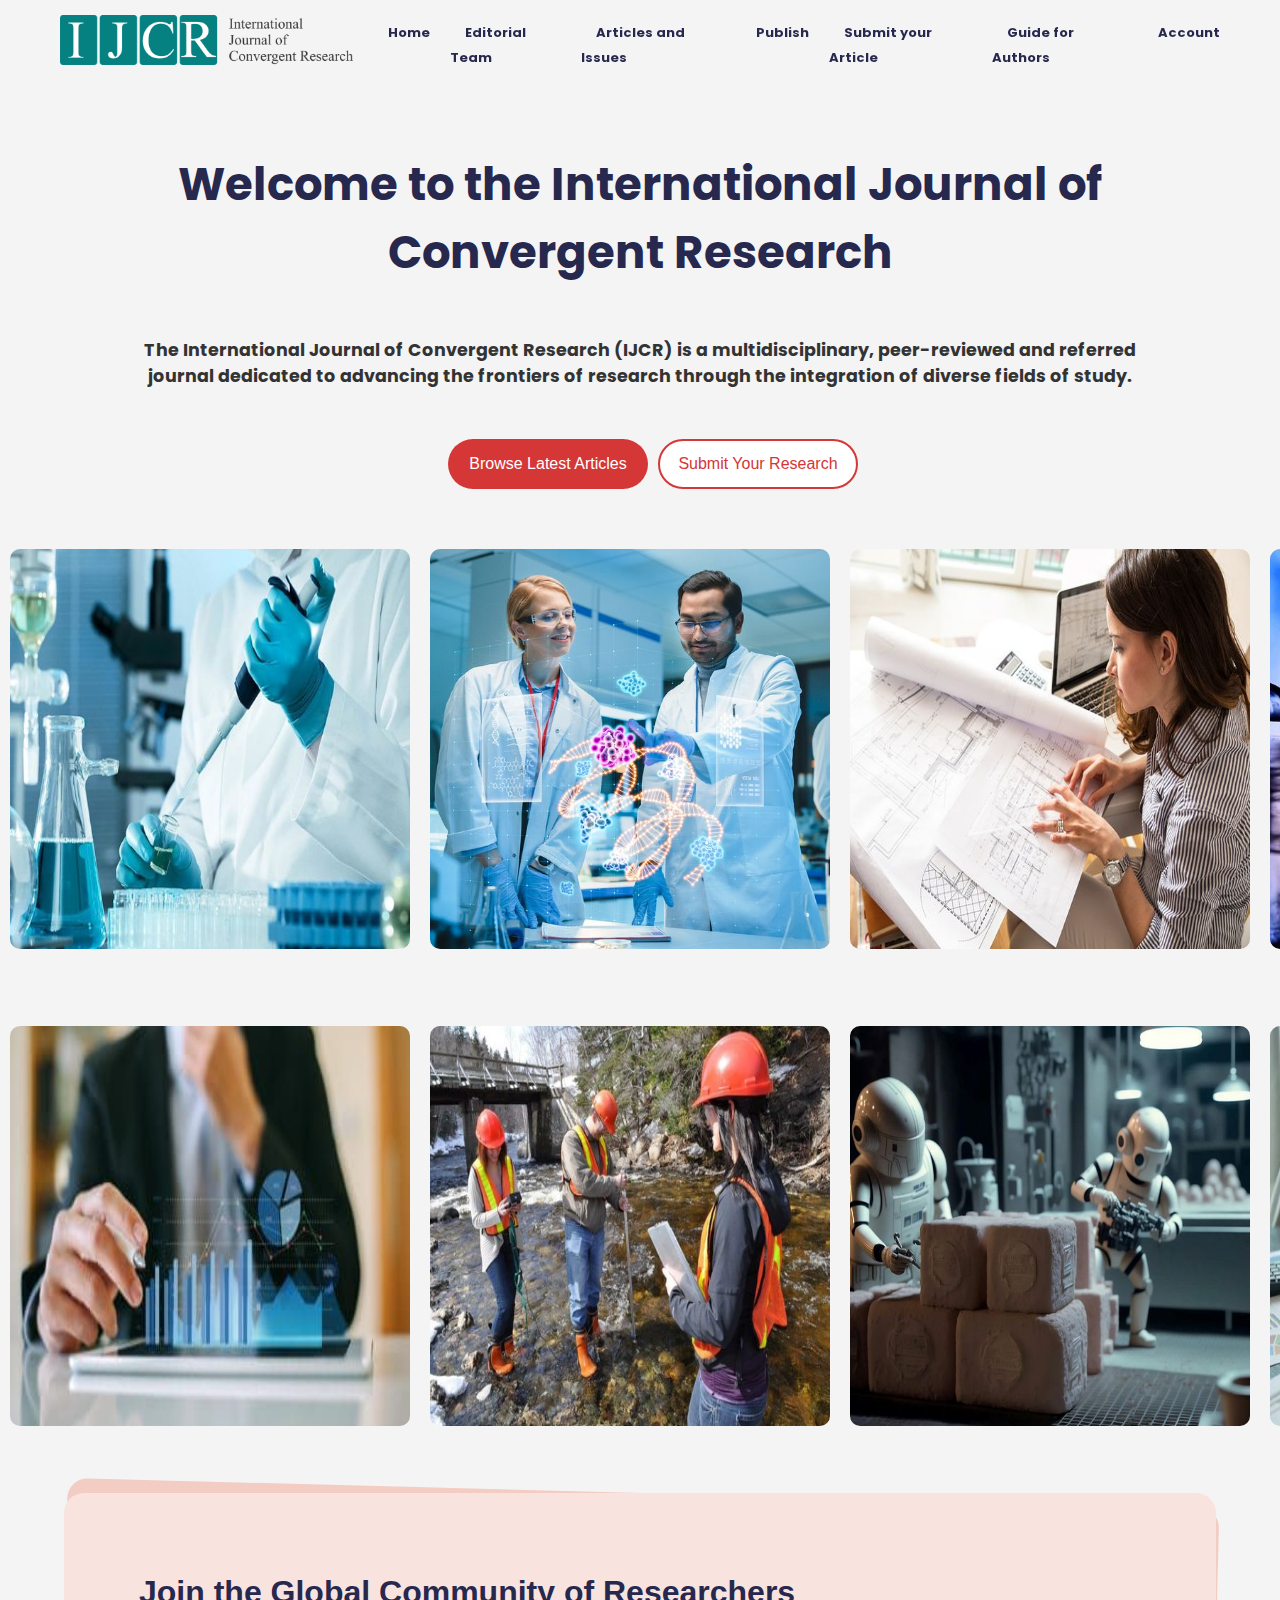
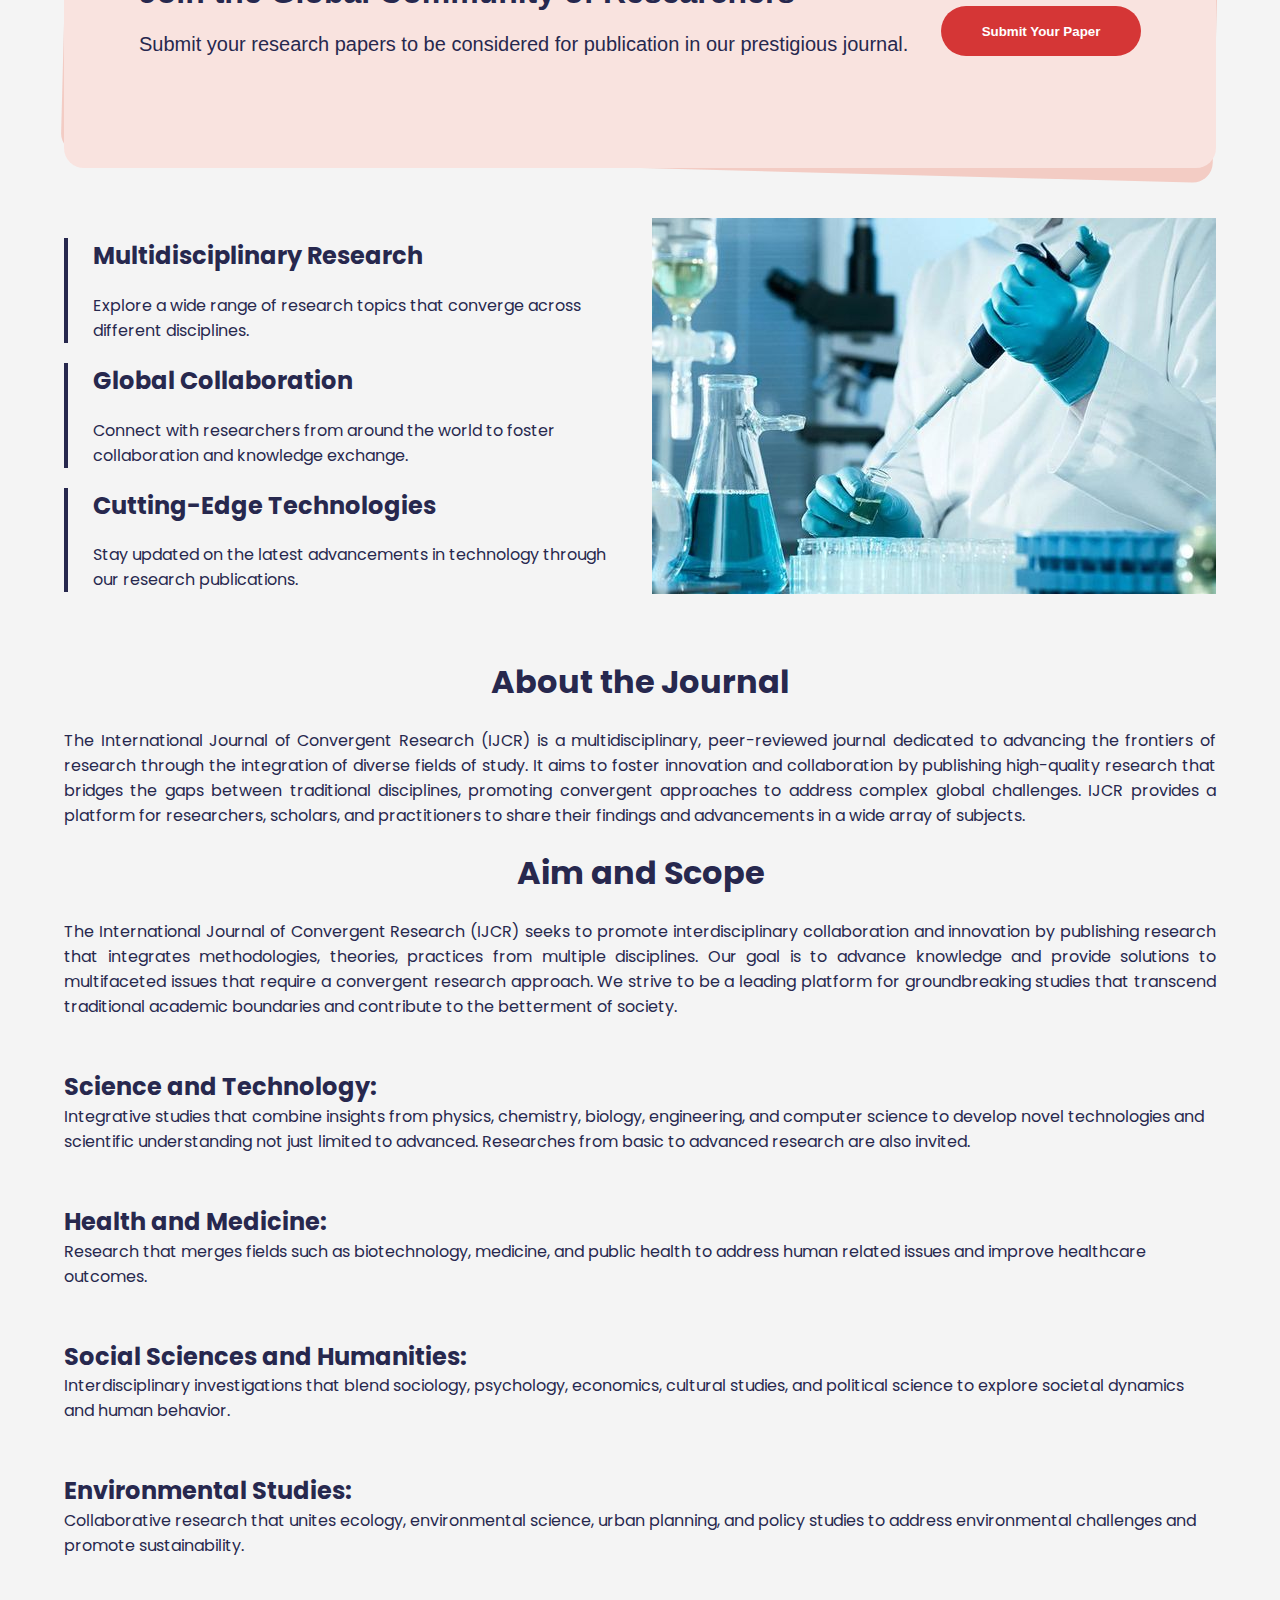
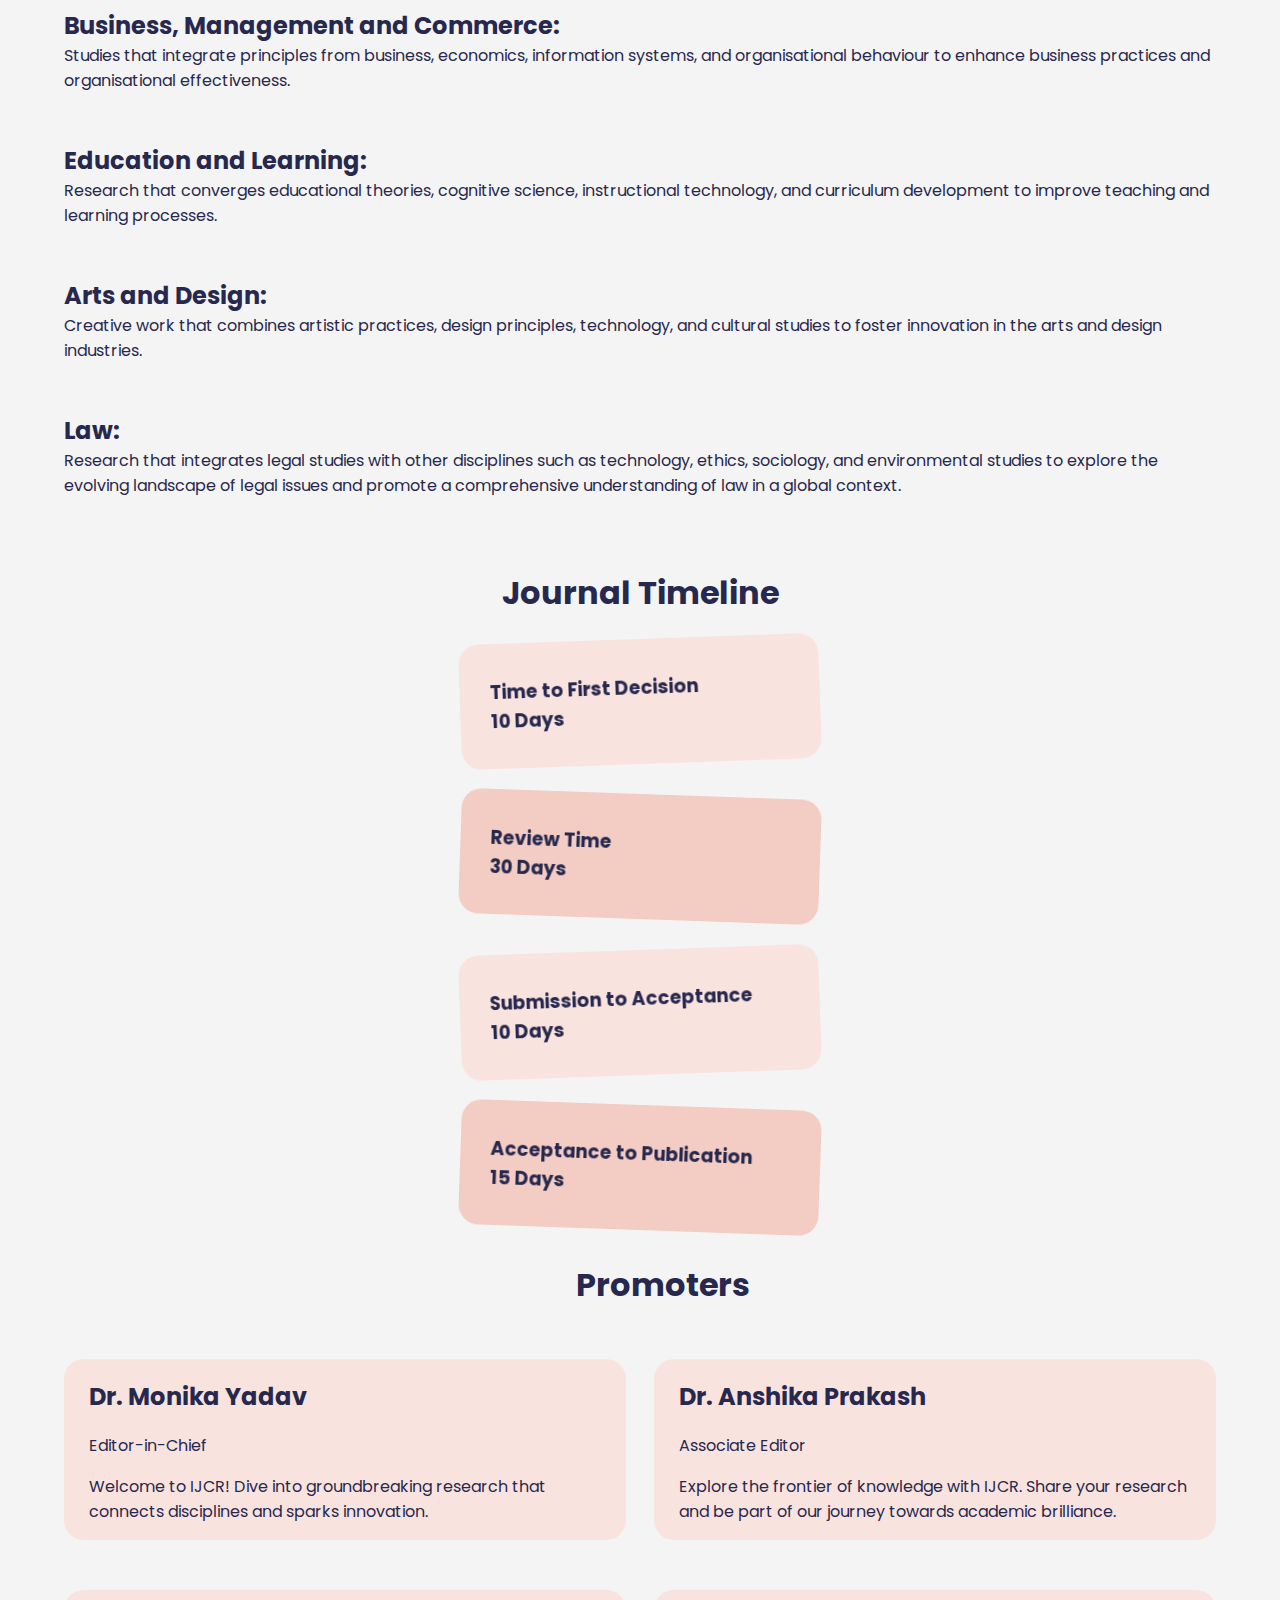
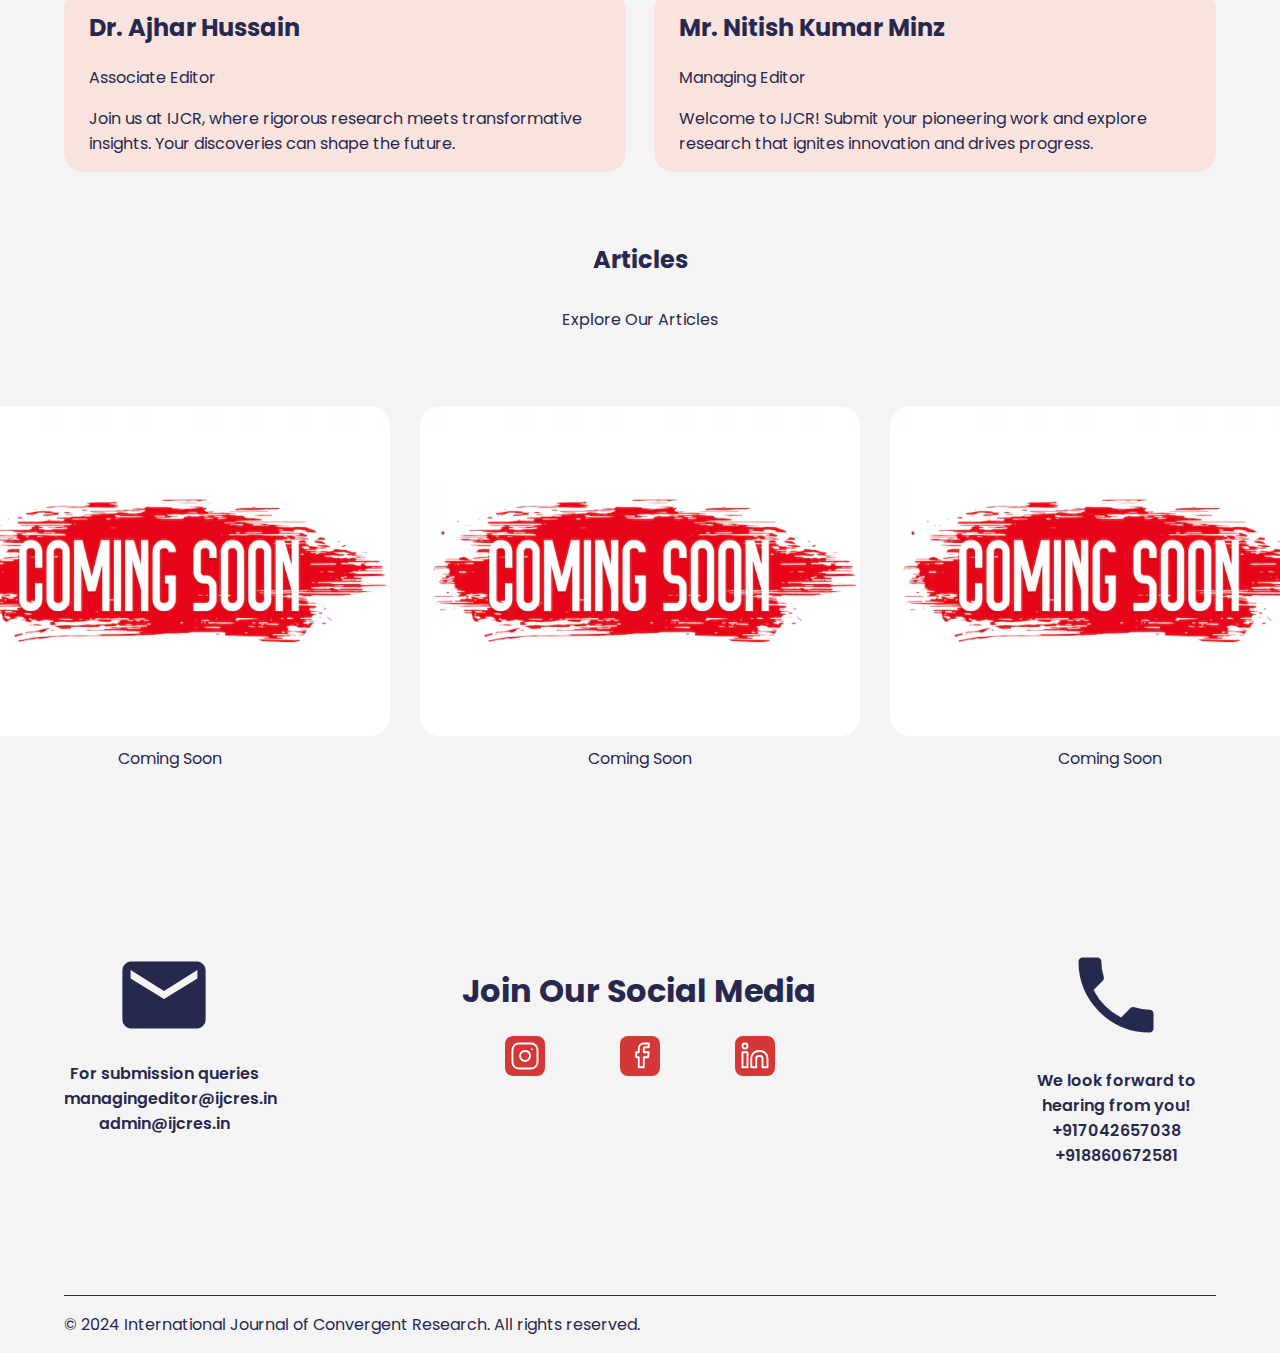
<file: index.html>
<!DOCTYPE html>
<html lang="en">
<head>
    <meta charset="UTF-8">
    <meta name="viewport" content="width=device-width, initial-scale=1.0">
    <title>IJCR</title>
    <link rel="stylesheet" href="./style.css">
    <!-- <link href="https://fonts.googleapis.com/css2?family=Poppins:wght@400;600&display=swap" rel="stylesheet"> -->
</head>

<body>
    <div class="home-container"> 
        <header class="header">
            <div class="logo">
                <img src="./IJCR Logo.png" alt="Logo">
            </div>
            
            <nav class="nav-links">
                <ul>
                    <li><a href="#">Home</a></li>
                    <li><a href="./editorial board/board.html">Editorial Team</a></li>
                    <li><a href="#">Articles and Issues</a></li>
                    <li><a href="#">Publish</a></li>
                    <li><a href="#">Submit your Article</a></li>
                    <li><a href="#">Guide for Authors</a></li>
                    <li><a href="./Sign In/index.html">Account</a></li>
                </ul>
            </nav>
        </header>

        <div class="hero-section">
            <span>
                Welcome to the International Journal of <br>Convergent Research
            </span>
            <div class="body-text">
                <span>
                    The International Journal of Convergent Research (IJCR) is a multidisciplinary, peer-reviewed and referred journal dedicated to advancing the frontiers of research through the integration of diverse fields of study.
                </span>
            </div>
            <div class="hero-button">
                <button id="browse" class="h-button">
                    Browse Latest Articles               
                </button>
                <button id="Submit" class="h-button">
                    Submit Your Research
                </button>
            </div>

            <!-- Carousel moving from Left to Right -->
            <div class="carousel carousel-left-right">
                <div class="carousel-track carousel-track-left-right"></div>
            </div>

            <!-- Carousel moving from Right to Left -->
            <div class="carousel carousel-right-left">
                <div class="carousel-track carousel-track-right-left"></div>
            </div>
        </div>

        <script>
            const imagesLeftToRight = [
                './images/image1.png', 
                './images/image2.png', 
                './images/image3.png',
                './images/image4.png',
                './images/image5.png',

                './images/image1.png', 
                './images/image2.png', 
                './images/image3.png',
                './images/image4.png',
                './images/image5.png',

                './images/image1.png', 
                './images/image2.png', 
                './images/image3.png',
                './images/image4.png',
                './images/image5.png',
            ];
    
            const imagesRightToLeft = [
                './images/image6.png', 
                './images/image7.png', 
                './images/image8.png',
                './images/image9.png', 
                './images/image10.png', 

                './images/image6.png', 
                './images/image7.png', 
                './images/image8.png',
                './images/image9.png', 
                './images/image10.png', 

                './images/image6.png', 
                './images/image7.png', 
                './images/image8.png',
                './images/image9.png', 
                './images/image10.png', 
            ];
    
            // Function to add images to the carousel
            function loadImages(track, images) {
                images.forEach((imageSrc) => {
                    const slide = document.createElement('div');
                    slide.classList.add('carousel-slide');
                    
                    const img = document.createElement('img');
                    img.src = imageSrc;
                    img.alt = `Image`;
    
                    slide.appendChild(img);
                    track.appendChild(slide);
                });
    
                // Clone slides to create a seamless looping effect
                images.forEach((imageSrc) => {
                    const slide = document.createElement('div');
                    slide.classList.add('carousel-slide');
                    
                    const img = document.createElement('img');
                    img.src = imageSrc;
                    img.alt = `Image`;
    
                    slide.appendChild(img);
                    track.appendChild(slide);
                });
            }
    
            // Initialize the carousels
            const carouselTracks = document.querySelectorAll('.carousel-track');
            loadImages(carouselTracks[0], imagesLeftToRight); // Left to Right
            loadImages(carouselTracks[1], imagesRightToLeft); // Right to Left
        </script>
        <div class="submityourpaper">
            <div class="pseudosyp">
                <div class="syptext">
                    <h1>
                        Join the Global Community of Researchers
    
                    </h1>
                    
                    <p>
                        Submit your research papers to be considered for publication in our prestigious journal.
    
                    </p>
                </div>
                
                <button>
                    <h4>Submit Your Paper</h4>
                </button>

            </div>

        </div>
        <div class="bulletimage">

            <div class="image">
                <img src="./images/image11.png" alt="" class="">
                
            </div>
            <div class="points">

                <div class="indpoint">
                    <h2>
                        Multidisciplinary Research

                    </h2>
                    <p>
                        Explore a wide range of research topics that converge across different disciplines.
                    </p>
                </div>

                <div class="indpoint">
                    <h2>
                        Global Collaboration


                    </h2>
                    <p>
                        Connect with researchers from around the world to foster collaboration and knowledge exchange.

                    </p>
                </div>
                <div class="indpoint">
                    <h2>
                        Cutting-Edge Technologies


                    </h2>
                    <p>
                        Stay updated on the latest advancements in technology through our research publications.


                    </p>
                </div>
            </div>
        </div>
        <div class="aboutthejournal">
            <h1>
                About the Journal
            </h1>
            <p>
                The International Journal of Convergent Research (IJCR) is a multidisciplinary, peer-reviewed journal dedicated to advancing the frontiers of research  through the integration of diverse fields of study. It aims to foster innovation and collaboration by publishing high-quality research that bridges the gaps between traditional disciplines, promoting convergent approaches to address complex global challenges. IJCR provides a platform for  researchers, scholars, and practitioners to share their findings and advancements in a wide array of subjects.

            </p>
            <div class="aimandscope">
                <h1>
                    Aim and Scope
                </h1>
                <p>
                    The International Journal of Convergent Research (IJCR) seeks to promote interdisciplinary collaboration and innovation by publishing research that  integrates methodologies, theories, practices from multiple disciplines. Our goal is to advance knowledge and provide solutions to multifaceted issues that require a convergent research approach. We strive to be a leading platform for groundbreaking studies that transcend traditional academic boundaries and contribute to the betterment of society.
                </p>


            </div>
           
        </div>
        <div class="pointers">
            <div class="scienceandtechnology">
                <h2>
                    Science and Technology:
                </h2>
                <p>
                    Integrative studies that combine insights from physics, chemistry, biology, engineering, and computer science to develop novel technologies and scientific understanding not just limited to advanced. Researches from basic to advanced research are also invited.
                </p>
                </div>
                <div class="scienceandtechnology">
                    <h2>
                        Health and Medicine:
                    </h2>
                    <p>
                        Research that merges fields such as biotechnology, medicine, and public health to address human related issues and improve healthcare outcomes.
                    </p>
                    </div>
                    <div class="scienceandtechnology">
                        <h2>
                            Social Sciences and Humanities:
                        </h2>
                        <p>
                            Interdisciplinary investigations that blend sociology, psychology, economics, cultural studies, and political science to explore societal dynamics and human behavior.
                        </p>
                        </div>
                        <div class="scienceandtechnology">
                            <h2>
                                Environmental Studies:
                            </h2>
                            <p>
                                Collaborative research that unites ecology, environmental science, urban planning, and policy studies to address environmental challenges and promote sustainability.
                            </p>
                            </div>
                            <div class="scienceandtechnology">
                                <h2>
                                    Business, Management and Commerce:
                                </h2>
                                <p>
                                    Studies that integrate principles from business, economics, information systems, and organisational behaviour to enhance business practices and organisational effectiveness.
                                </p>
                                </div>
                                <div class="scienceandtechnology">
                                    <h2>
                                     Education and Learning:
                                    </h2>
                                    <p>
                                        Research that converges educational theories, cognitive science, instructional technology, and curriculum development to improve teaching and learning processes.
                                    </p>
                                    </div>
                                    <div class="scienceandtechnology">
                                        <h2>
                                            Arts and Design:
                                        </h2>
                                        <p>
                                            Creative work that combines artistic practices, design principles, technology, and cultural studies to foster innovation in the arts and design industries.
                                        </p>
                                        </div>
                                        <div class="scienceandtechnology">
                                            <h2>
                                                Law:
                                            </h2>
                                            <p>
                                                Research that integrates legal studies with other disciplines such as technology, ethics, sociology, and environmental studies to explore the evolving landscape of legal issues and promote a comprehensive understanding of law in a global context.
                                            </p>
                                        </div>
        </div>
        <div class="journaltimeline">
            <h1>
                Journal Timeline
            </h1>
            <div class="journals">
                <div class="tiltleft">
                    <h3>
                        Time to First Decision <br>10 Days
                    </h3>
                    </div>
                    <div class="tiltright">
                        <h3>
                            Review Time <br> 30 Days
                       </h3>                     
                    </div>
                    <div class="tiltleft">
                        <h3>
                            Submission to Acceptance <br>10 Days
                        </h3>
                    </div>
                    <div class="tiltright">
                        <h3>
                            Acceptance to Publication <br> 15 Days
                        </h3>
                    </div>
                    

            </div>
        </div>

      <div class="promoters">
        <h1>
            Promoters
        </h1>
        <div class="promotertop">
            <div class="promoter">
                <h2>
                    Dr. Monika Yadav
                </h2>
                <p class="designation">
                    Editor-in-Chief 
                </p>
                <p class="bio">
                    Welcome to IJCR! Dive into groundbreaking research that connects disciplines and sparks innovation.         </p>
            </div>
            <div class="promoter">
                <h2>
                    Dr. Anshika Prakash
    
                </h2>
                <p class="designation">
                    Associate Editor
    
                </p>
                <p class="bio">
                    Explore the frontier of knowledge with IJCR. Share your research and be part of our journey towards academic brilliance.
    
                    </p>
            </div>

        </div>
       <div class="promotertop">
        <div class="promoter">
            <h2>
                Dr. Ajhar Hussain

            </h2>
            <p class="designation">
                Associate Editor

            </p>
            <p class="bio">
                Join us at IJCR, where rigorous research meets transformative insights. Your discoveries can shape the future.

                </p>
        </div>
        <div class="promoter">
            <h2>
                Mr. Nitish Kumar Minz

            </h2>
            <p class="designation">
                Managing Editor

            </p>
            <p class="bio">
                Welcome to IJCR! Submit your pioneering work and explore research that ignites innovation and drives progress.

                </p>
        </div>

       </div>
       
      </div>

      <div class="articles">
        <h2>Articles</h2>
        <p>Explore Our Articles</p>
        <div class="threearticles">
            <div class="article">
                <img src="./image.png" alt="">
                <p>Coming Soon</p>
            </div>
            <div class="article">
                <img src="./image.png" alt="">
                <p>Coming Soon</p>
            </div>
            <div class="article">
                <img src="./image.png" alt="">
                <p>Coming Soon</p>
            </div>
        </div>
      </div>

      <footer>
        <div class="email">
            <svg viewBox="0 0 1024 1024" class="thq-icon-medium">
                <path d="M854 342v-86l-342 214-342-214v86l342 212zM854 170q34 0 59 26t25 60v512q0 34-25 60t-59 26h-684q-34 0-59-26t-25-60v-512q0-34 25-60t59-26h684z" fill="#27284E"></path>
              </svg>
              <p>For submission queries <br> managingeditor@ijcres.in <br> admin@ijcres.in </p>
        </div>
        <div class="socialmedia">
            <h1>Join Our Social Media</h1>
            <div class="icons">
                <a href="https://www.instagram.com/ijconvergent_research?igsh=MTd1dmMxMGltNmxkeg%3D%3D" target="_blank" rel="noopener noreferrer">
                    <svg xmlns="http://www.w3.org/2000/svg" width="24" height="24" viewBox="0 0 24 24" fill="none" stroke="#fff" stroke-width="1.5" stroke-linecap="round" stroke-linejoin="round" class="socialicons">
                      <rect x="2" y="2" width="20" height="20" rx="5" ry="5"></rect>
                      <path d="M16 11.37A4 4 0 1 1 12.63 8 4 4 0 0 1 16 11.37z"></path>
                      <line x1="17.5" y1="6.5" x2="17.5" y2="6.5"></line>
                    </svg>
                  </a>
                  
                  <a href="https://www.facebook.com/people/International-Journal-of-Convergent-Research/61561593244235/?mibextid=LQQJ4d" target="_blank" rel="noopener noreferrer">
                    <svg xmlns="http://www.w3.org/2000/svg" width="24" height="24" viewBox="0 0 24 24" fill="none" stroke="#fff" stroke-width="1.5" stroke-linecap="round" stroke-linejoin="round" class="socialicons">
                      <path d="M18 2h-3a4 4 0 0 0-4 4v3H9v4h2v8h4v-8h3.5l.5-4h-4V6a1 1 0 0 1 1-1h3V2z"></path>
                    </svg>
                  </a>
                  
                  <a href="https://www.linkedin.com/company/international-journal-of-convergent-research-ijcr/" target="_blank" rel="noopener noreferrer">
                    <svg xmlns="http://www.w3.org/2000/svg" width="24" height="24" viewBox="0 0 24 24" fill="none" stroke="#fff" stroke-width="1.5" stroke-linecap="round" stroke-linejoin="round" class="socialicons">
                      <path d="M16 8a6 6 0 0 1 6 6v7h-4v-7a2 2 0 0 0-2-2h-1a2 2 0 0 0-2 2v7H9v-7a6 6 0 0 1 6-6z"></path>
                      <rect x="2" y="9" width="4" height="12"></rect>
                      <circle cx="4" cy="4" r="2"></circle>
                    </svg>
                  </a>
                  
            </div>
        </div>
        <div class="phone">
            <svg viewBox="0 0 1024 1024" fill="#27284E" class="thq-icon-medium">
                <path d="M282 460q96 186 282 282l94-94q20-20 44-10 72 24 152 24 18 0 30 12t12 30v150q0 18-12 30t-30 12q-300 0-513-213t-213-513q0-18 12-30t30-12h150q18 0 30 12t12 30q0 80 24 152 8 26-10 44z"></path>
              </svg>
              <p>We look forward to hearing from you! <br>
                +917042657038 <br>
                +918860672581
                </p>
        </div>
      </footer>
      <div class="copyright">
        <p>&copy; 2024 International Journal of Convergent Research. All rights reserved.</p>
      </div>
    </div>
</body>
</html>
</file>
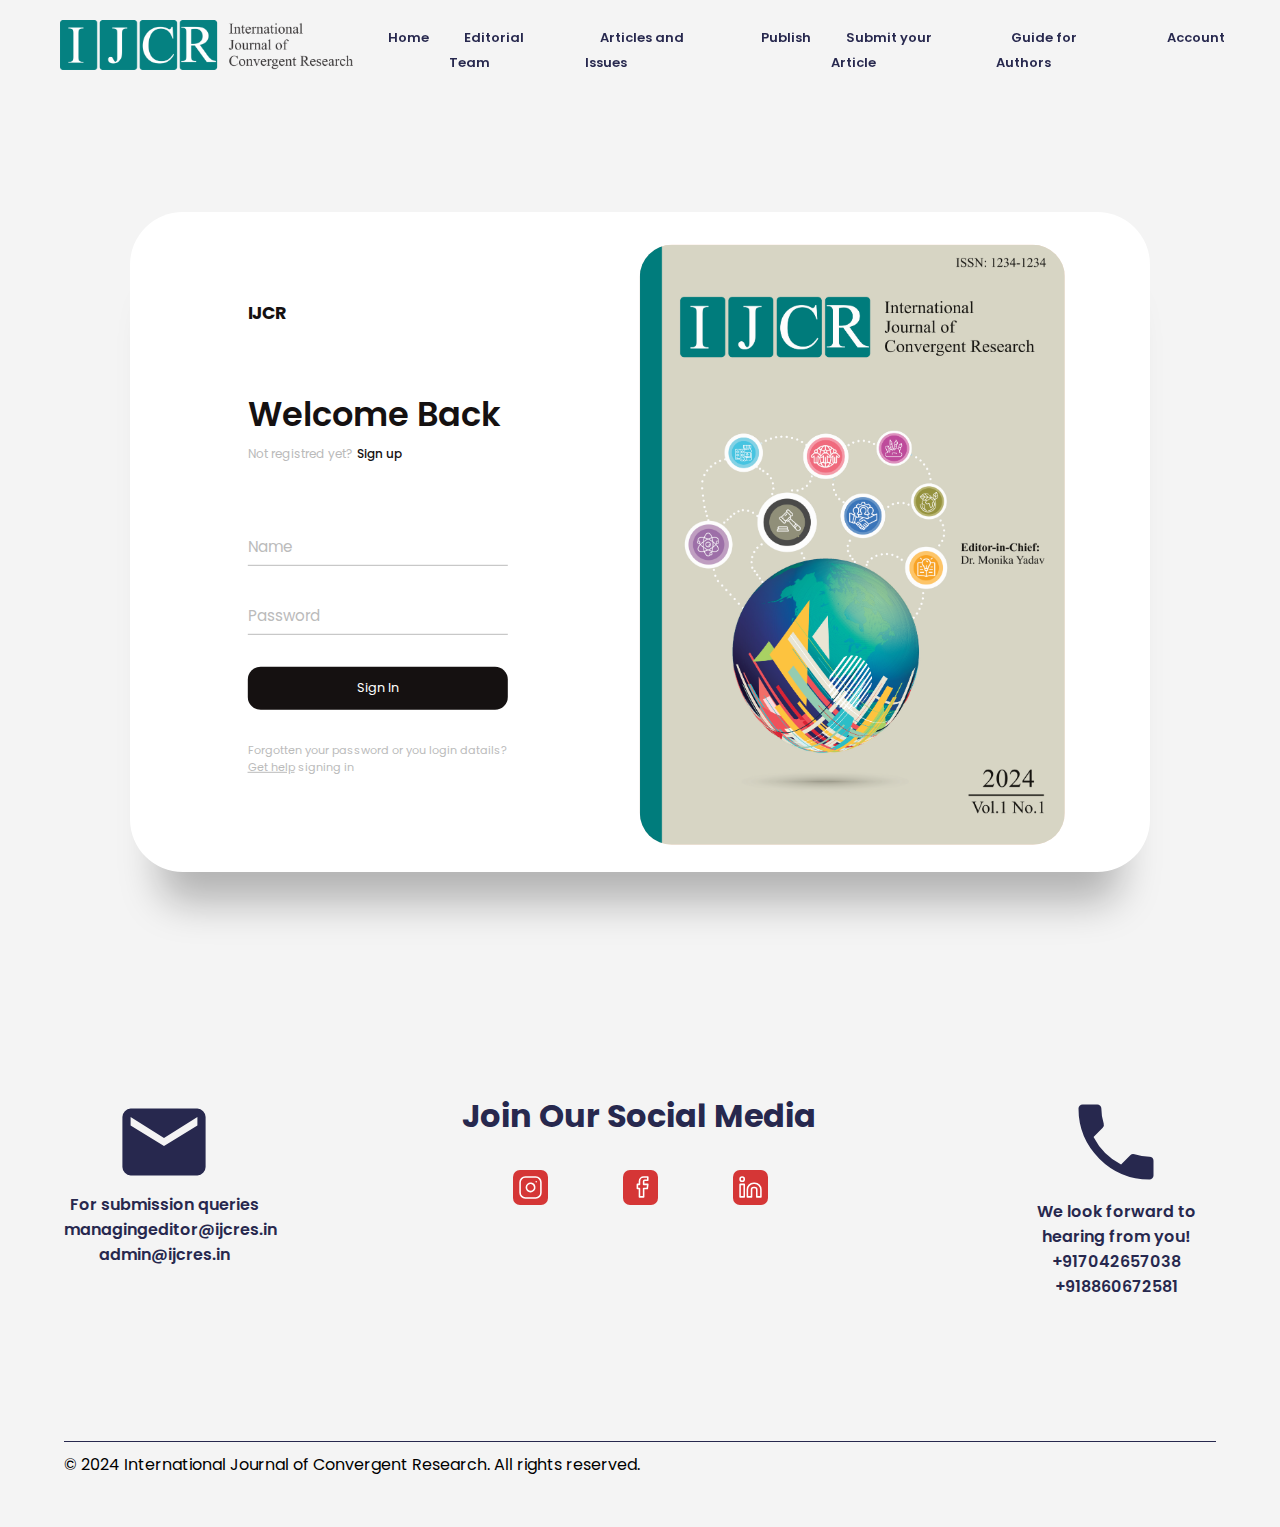
<file: Sign In/index.html>
<!DOCTYPE html>
<html lang="en">
  <head>
    <meta charset="UTF-8" />
    <meta http-equiv="X-UA-Compatible" content="IE=edge" />
    <meta name="viewport" content="width=device-width, initial-scale=1.0" />
    <title>IJCR</title>
    <link rel="stylesheet" href="style.css" />
  </head>
  <body>
    <header class="header">
      <div class="nav-logo">
          <img src="./IJCR Logo.png" alt="Logo">
      </div>
      
      <nav class="nav-links">
          <ul>
              <li><a href="../index.html">Home</a></li>
              <li><a href="../editorial board/board.html">Editorial Team</a></li>
              <li><a href="#">Articles and Issues</a></li>
              <li><a href="#">Publish</a></li>
              <li><a href="#">Submit your Article</a></li>
              <li><a href="#">Guide for Authors</a></li>
              <li><a href="#">Account</a></li>
          </ul>
      </nav>
  </header>
    <main>
      <div class="box">
        <div class="inner-box">
          <div class="forms-wrap">
            <form action="index.html" autocomplete="off" class="sign-in-form">
              <div class="logo">
                <!-- <img src="./img/logo.png" alt=""> -->
                <h4>IJCR</h4>
              </div>

              <div class="heading">
                <h2>Welcome Back</h2>
                <h6>Not registred yet?</h6>
                <a href="#" class="toggle">Sign up</a>
              </div>

              <div class="actual-form">
                <div class="input-wrap">
                  <input
                    type="text"
                    minlength="4"
                    class="input-field"
                    autocomplete="off"
                    required
                  />
                  <label>Name</label>
                </div>

                <div class="input-wrap">
                  <input
                    type="password"
                    minlength="4"
                    class="input-field"
                    autocomplete="off"
                    required
                  />
                  <label>Password</label>
                </div>

                <input type="submit" value="Sign In" class="sign-btn" />

                <p class="text">
                  Forgotten your password or you login datails?
                  <a href="#">Get help</a> signing in
                </p>
              </div>
            </form>

            <form action="index.html" autocomplete="off" class="sign-up-form">
              <div class="logo">
                <h4>IJCR</h4>
              </div>

              <div class="heading">
                <h2>Get Started</h2>
                <h6>Already have an account?</h6>
                <a href="#" class="toggle">Sign in</a>
              </div>

              <div class="actual-form">
                <div class="input-wrap">
                  <input
                    type="text"
                    minlength="4"
                    class="input-field"
                    autocomplete="off"
                    required
                  />
                  <label>Name</label>
                </div>

                <div class="input-wrap">
                  <input
                    type="email"
                    class="input-field"
                    autocomplete="off"
                    required
                  />
                  <label>Email</label>
                </div>

                <div class="input-wrap">
                  <input
                    type="password"
                    minlength="4"
                    class="input-field"
                    autocomplete="off"
                    required
                  />
                  <label>Password</label>
                </div>

                <input type="submit" value="Sign Up" class="sign-btn" />

                <p class="text">
                  By signing up, I agree to the
                  <a href="#">Terms of Services</a> and
                  <a href="#">Privacy Policy</a>
                </p>
              </div>
            </form>
          </div>

          <div class="carousel">
            <div class="images-wrapper">
              <img src="./img/image.png" class="image img-1 show" alt="" />
              <!-- <img src="./img/image2.png" class="image img-2" alt="" /> -->
              <!-- <img src="./img/image3.png" class="image img-3" alt="" /> -->
            </div>
          </div>
        </div>
      </div>
      
    </main>
    <footer>
      <div class="email">
          <svg viewBox="0 0 1024 1024" class="thq-icon-medium">
              <path d="M854 342v-86l-342 214-342-214v86l342 212zM854 170q34 0 59 26t25 60v512q0 34-25 60t-59 26h-684q-34 0-59-26t-25-60v-512q0-34 25-60t59-26h684z" fill="#27284E"></path>
            </svg>
            <p>For submission queries <br> managingeditor@ijcres.in <br> admin@ijcres.in </p>
      </div>
      <div class="socialmedia">
        <h1>Join Our Social Media</h1>
        <div class="icons">
            <a href="https://www.instagram.com/ijconvergent_research?igsh=MTd1dmMxMGltNmxkeg%3D%3D" target="_blank" rel="noopener noreferrer">
                <svg xmlns="http://www.w3.org/2000/svg" width="24" height="24" viewBox="0 0 24 24" fill="none" stroke="#fff" stroke-width="1.5" stroke-linecap="round" stroke-linejoin="round" class="socialicons">
                  <rect x="2" y="2" width="20" height="20" rx="5" ry="5"></rect>
                  <path d="M16 11.37A4 4 0 1 1 12.63 8 4 4 0 0 1 16 11.37z"></path>
                  <line x1="17.5" y1="6.5" x2="17.5" y2="6.5"></line>
                </svg>
              </a>
              
              <a href="https://www.facebook.com/people/International-Journal-of-Convergent-Research/61561593244235/?mibextid=LQQJ4d" target="_blank" rel="noopener noreferrer">
                <svg xmlns="http://www.w3.org/2000/svg" width="24" height="24" viewBox="0 0 24 24" fill="none" stroke="#fff" stroke-width="1.5" stroke-linecap="round" stroke-linejoin="round" class="socialicons">
                  <path d="M18 2h-3a4 4 0 0 0-4 4v3H9v4h2v8h4v-8h3.5l.5-4h-4V6a1 1 0 0 1 1-1h3V2z"></path>
                </svg>
              </a>
              
              <a href="https://www.linkedin.com/company/international-journal-of-convergent-research-ijcr/" target="_blank" rel="noopener noreferrer">
                <svg xmlns="http://www.w3.org/2000/svg" width="24" height="24" viewBox="0 0 24 24" fill="none" stroke="#fff" stroke-width="1.5" stroke-linecap="round" stroke-linejoin="round" class="socialicons">
                  <path d="M16 8a6 6 0 0 1 6 6v7h-4v-7a2 2 0 0 0-2-2h-1a2 2 0 0 0-2 2v7H9v-7a6 6 0 0 1 6-6z"></path>
                  <rect x="2" y="9" width="4" height="12"></rect>
                  <circle cx="4" cy="4" r="2"></circle>
                </svg>
              </a>
              
        </div>
    </div>
      <div class="phone">
          <svg viewBox="0 0 1024 1024" fill="#27284E" class="thq-icon-medium">
              <path d="M282 460q96 186 282 282l94-94q20-20 44-10 72 24 152 24 18 0 30 12t12 30v150q0 18-12 30t-30 12q-300 0-513-213t-213-513q0-18 12-30t30-12h150q18 0 30 12t12 30q0 80 24 152 8 26-10 44z"></path>
            </svg>
            <p>We look forward to hearing from you! <br>
              +917042657038 <br>
              +918860672581
              </p>
      </div>
    </footer>
    <div class="copyright">
      <p>&copy; 2024 International Journal of Convergent Research. All rights reserved.</p>
    </div>
    <!-- Javascript file -->

    <script src="app.js"></script>
  </body>
</html>
</file>
<file: style.css>
@import url('https://fonts.googleapis.com/css2?family=Poppins:wght@400;600&display=swap');


body {
    font-family: 'Poppins', sans-serif;
    color: #27284E;
}

.header {
    display: flex;
    align-items: center;
    justify-content: space-between;
    padding-left: 60px;
    padding-right: 60px;
    padding-top: 15px;
    padding-bottom: 15px;

    /* margin: 0 auto; */
}

.logo img {
    height: 50px;
}

.header-title {
    flex-grow: 1;
    text-align: center;
}


.nav-links ul {
    display: flex;
    list-style: none;
}

.nav-links ul li {
    margin-left: 20px;
}

.nav-links ul li a {
    text-decoration: none;
    color: #27284E; /* Initial text color */
    font-size: 15px;
    font-weight: bold;
    margin-left: 15px;
    background: linear-gradient(to right, #D53636 50%, #27284E 50%);
    background-size: 200% 100%;
    background-position: 100% 0;
    transition: background-position 0.5s ease-in-out;
    -webkit-background-clip: text;
    -webkit-text-fill-color: transparent;
}

.nav-links ul li a:hover {
    background-position: 0 0; /* Move the gradient to create the wipe effect */
}


.hero-section {
    text-align: center;
    margin-top: 5%;
}

.hero-section span {
    font-size: 45px;
    font-weight:bolder;
    margin: 0;
    padding: 20px 0;
    color: #27284E;
}

.body-text{
    width: 80%;
    margin:  50px auto;
}

.body-text span {
    font-size: 17.5px;
    color: #333;

}

.h-button {

    height: 50px;
    width: 200px;
    border-radius: 50px;
    font-size: medium;

}

.hero-button {
    align-items: center;
    margin-left: 35%;
    display: flex;
    /* justify-content: space-between; */
    gap: 10px;
    
}
#browse {
    
    background-color: #D53636;
    color: white;
    border-color: white;

}

#Submit {

    background-color: white;
    border-color: #D53636;
    color: #D53636;

}

body {
    margin: 0;
    padding: 0;
    font-family: Arial, sans-serif;
    background-color: #f4f4f4;
}

.carousel {
    width: 100%;
    overflow: hidden;
    position: relative;
    margin: 50px auto;
}

.carousel-track {
    display: flex;
    animation: scroll 15s linear infinite;
}

.carousel-slide {
    flex: 0 0 25%; /* Adjust this based on the number of images */
}

.carousel-slide img {
    width: 400px;
    height: 400px;
    padding: 10px;
    border-radius: 20px;
}

@keyframes scroll {
    0% {
        transform: translateX(0);
    }
    100% {
        transform: translateX(-100%);
    }
}
body {
    font-family: 'Poppins', sans-serif;
    margin: 0;
    padding: 0;
    background-color: #f4f4f4;
}

.header {
    display: flex;
    align-items: center;
    justify-content: space-between;
    padding: 15px 60px;
}

.logo img {
    height: 50px;
}

.nav-links ul {
    display: flex;
    list-style: none;
    margin: 0;
    padding: 0;
}

.nav-links ul li {
    margin-left: 20px;
}

.nav-links ul li a {
    text-decoration: none;
    color: #27284E;
    font-size: 13px;
    font-weight: bold;
    transition: color 0.3s;
}

.nav-links ul li a:hover {
    color: #D53636;
}

.hero-section {
    text-align: center;
    margin-top: 5%;
}

.hero-section span {
    font-size: 45px;
    font-weight: bolder;
    margin: 0;
    padding: 20px 0;
    color: #27284E;
}

.body-text {
    width: 80%;
    margin: 50px auto;
}

.body-text span {
    font-size: 17.5px;
    color: #333;
}

.h-button {
    height: 50px;
    width: 200px;
    border-radius: 50px;
    font-size: medium;
    border: none;
    cursor: pointer;
}

.hero-button {
    margin-left: 35%;
    display: flex;
    gap: 10px;
}

#browse {
    background-color: #D53636;
    color: white;
}

#Submit {
    background-color: white;
    border: 2px solid #D53636;
    color: #D53636;
}

.carousel {
    width: 100%;
    overflow: hidden;
    position: relative;
    margin: 50px auto;
}

.carousel-track {
    display: flex;
    flex-wrap: nowrap;
    width: 100%;
}

.carousel-slide {
    flex: 0 0 25%; /* Adjust this based on the number of images you want visible at once */
}

.carousel-slide img {
    width: 400px;
    height: 400px; /* Maintain aspect ratio */
    padding: 10px;
    border-radius: 20px;
}

/* Keyframes for carousel animations */
@keyframes scrollLeftToRight {
    0% {
        transform: translateX(0);
    }
    100% {
        transform: translateX(-100%);
    }
}

@keyframes scrollRightToLeft {
    0% {
        transform: translateX(-100%);
    }
    100% {
        transform: translateX(0);
    }
}

/* Apply animations based on carousel direction */
.carousel-left-right .carousel-track {
    animation: scrollLeftToRight 15s linear infinite;
}

.carousel-right-left .carousel-track {
    animation: scrollRightToLeft 15s linear infinite;
}

 .submityourpaper {
    transform: rotateZ(1.5deg);
    width: 90%;
    height: 275px;
    border-radius: 20px;
    background-color: #F3CCC4;
    margin: 0 auto;
    transition: background-color 0.3s ease, transform 0.3s ease;
} 

.submityourpaper:hover {
    background-color: #FF9999; 
    transform: rotateZ(-1deg);
    transform: scale(1.05);    
}

.pseudosyp {
    width: 100%;
    height: 275px;
    border-radius: 20px;
    background-color: #F9E3DF;
    transform: rotateZ(-1.5deg);
    display: flex;
    justify-content: space-between; 
    /* align-items: center;  */
    flex-direction: row;
} 

.pseudosyp:hover {
    background-color: #27284E;
    color: white;
}

.pseudosyp button {
    width: 200px;
    height: 50px;
    border-radius: 25px;
    border: none;
    background-color: #D53636;
    color: white;
    font-weight: bolder;
    margin-top: 112.5px;
    margin-right: 75px;
}

.syptext{
    margin-top: 60px;
    margin-left: 75px;
}

.syptext h1{
    font-weight: bolder;
    font-family: sans-serif;
}

.syptext p{
    font-size: 20px;
    font-family: sans-serif;
    margin-top: 20px;
}



.points {
    width: 47.5%;
}


.indpoint {
    border-left: 4px solid #27284E; 
    padding-left: 25px;
    

}
.bulletimage {
    display: flex;
    flex-direction: row-reverse;
    margin: 50px 5%;
    justify-content: space-between;
}
.aboutthejournal  {
    width: 90%;
    margin: 50px auto;
    text-align: justify;
    

}
.aboutthejournal h1 {
   text-align: center;
    


}

/* .aboutthejournal p {

    margin-bottom: 50px;
} */
.scienceandtechnology {
    width: 90%;
    margin: 50px 5%;


}
.scienceandtechnology p {
    margin-top: -20px;
}
.journaltimeline {
    align-items: center;  
    display: flex;
    flex-direction: column;
}

.tiltleft, .tiltright {
    width: 300px;
    padding: 15px 30px;
    border-radius: 20px;
    margin-bottom: 30px;
    background-color: #F9E3DF;
    transition: transform 0.3s ease;
    position: -webkit-sticky; /* For Safari */
    position: sticky;
    top: 50px;
    z-index: 10; /* Ensures the sticky element stays above others */
}

.tiltleft {
    transform: rotateZ(-2deg);
}

.tiltright {
    background-color: #F3CCC4;
    transform: rotateZ(2deg);
}

.promotertop {
    display: flex;
    justify-content: space-between;
    gap: 2.5%;
    margin: 50px 5%;
    
}

.promoter {
    width: 50%;
    background-color: #F9E3DF;
    border-radius: 20px;
    padding: 0 25px ;

}
.promoters h1 {
    margin: 0 45%;

}

.articles{
    display: flex;
    flex-direction: column;
    align-items: center;
}

.threearticles{
    display: flex;
    justify-content: space-between;
    gap: 30px;
    margin: 5% 5%;
}

.article{
    display: flex;
    flex-direction: column;
    justify-content: center;
}

.articles img{
    width: 440px;
    height: 330px;
    border-radius: 20px;
}

.articles p{
    margin: 10px auto;
}

footer{
    display: flex;
    height: 350px;
    justify-content: space-between;
    margin: 0 5% ;
    margin-top: 100px;
    border-bottom: #27284E solid 1px;


}

.email{
    display: flex;
    flex-direction: column;
    /* margin: 0 auto; */
    font-weight: 600;
    text-align: center;
    width: 200px;
}

.email svg{
    height: 100px;
}

.socialmedia h1{
    padding-left: 5.5%;
}

.icons{
    display: flex;
    gap: 75px;
    justify-content:center;
    width: 400px;
}

.socialicons{
    width: 30px;
    height: 30px;
    border-radius: 20%;
    padding: 5px;
    background-color: #D53636;
}

.phone{
    width: 200px;
    text-align: center;
    font-weight: 600;
}

.phone svg{
    height: 100px;
}

.copyright{
    margin-left: 5%;
}
</file>
<file: Sign In/style.css>
@import url("https://fonts.googleapis.com/css2?family=Poppins:wght@200;300;400;500;600;700;800&display=swap");

*,
*::before,
*::after {
  padding: 0;
  margin: 0;
  box-sizing: border-box;
}

body,
input {
  font-family: "Poppins", sans-serif;
  background-color: #f4f4f4;
}


.header {
  display: flex;
  align-items: center;
  justify-content: space-between;
  padding-left: 60px;
  padding-right: 55px;
  padding-top: 20px;
  padding-bottom: 15px;
}

.nav-logo img {
  height: 50px;
}

.header-title {
  flex-grow: 1;
  text-align: center;
}


.nav-links ul {
  display: flex;
  list-style: none;
}

.nav-links ul li {
  margin-left: 20px;
}

.nav-links ul li a {
  text-decoration: none;
  color: #27284E; /* Initial text color */
  font-size: 13px;
  font-weight: 600;
  margin-left: 15px;
  background: linear-gradient(to right, #D53636 50%, #27284E 50%);
  background-size: 200% 100%;
  background-position: 100% 0;
  transition: background-position 0.5s ease-in-out;
  -webkit-background-clip: text;
  -webkit-text-fill-color: transparent;
}

.nav-links ul li a:hover {
  background-position: 0 0; /* Move the gradient to create the wipe effect */
}

main {
  width: 100%;
  min-height: 100vh;
  overflow: hidden;
  /* background-color: #ff8c6b; */
  padding: 2rem;
  display: flex;
  align-items: center;
  justify-content: center;
}

.box {
  position: relative;
  width: 100%;
  max-width: 1020px;
  height: 660px;
  background-color: #fff;
  border-radius: 3.3rem;
  box-shadow: 0 60px 40px -30px rgba(0, 0, 0, 0.27);
}

.box{
  /* background-color: #bbecec; */
}

.inner-box {
  position: absolute;
  width: calc(100% - 4.1rem);
  height: calc(100% - 4.1rem);
  top: 50%;
  left: 50%;
  transform: translate(-50%, -50%);
}

.forms-wrap {
  position: absolute;
  height: 100%;
  width: 45%;
  top: 0;
  left: 0;
  display: grid;
  grid-template-columns: 1fr;
  grid-template-rows: 1fr;
  transition: 0.8s ease-in-out;
}

form {
  max-width: 260px;
  width: 100%;
  margin: 0 auto;
  height: 100%;
  display: flex;
  flex-direction: column;
  justify-content: space-evenly;
  grid-column: 1 / 2;
  grid-row: 1 / 2;
  transition: opacity 0.02s 0.4s;
}

form.sign-up-form {
  opacity: 0;
  pointer-events: none;
}

.logo {
  display: flex;
  align-items: center;
}

.logo img {
  width: 200px;
  /* margin-right: 0.3rem; */
}

.logo h4 {
  font-size: 1.1rem;
  margin-top: -9px;
  letter-spacing: -0.5px;
  color: #151111;
}

.heading h2 {
  font-size: 2.1rem;
  font-weight: 600;
  color: #151111;
}

.heading h6 {
  color: #bababa;
  font-weight: 400;
  font-size: 0.75rem;
  display: inline;
}

.toggle {
  color: #151111;
  text-decoration: none;
  font-size: 0.75rem;
  font-weight: 500;
  transition: 0.3s;
}

.toggle:hover {
  color: #8371fd;
}

.input-wrap {
  position: relative;
  height: 37px;
  margin-bottom: 2rem;
}

.input-field {
  position: absolute;
  width: 100%;
  height: 100%;
  background: none;
  border: none;
  outline: none;
  border-bottom: 1px solid #bbb;
  padding: 0;
  font-size: 0.95rem;
  color: #151111;
  transition: 0.4s;
}

label {
  position: absolute;
  left: 0;
  top: 50%;
  transform: translateY(-50%);
  font-size: 0.95rem;
  color: #bbb;
  pointer-events: none;
  transition: 0.4s;
}

.input-field.active {
  border-bottom-color: #151111;
}

.input-field.active + label {
  font-size: 0.75rem;
  top: -2px;
}

.sign-btn {
  display: inline-block;
  width: 100%;
  height: 43px;
  background-color: #151111;
  color: #fff;
  border: none;
  cursor: pointer;
  border-radius: 0.8rem;
  font-size: 0.8rem;
  margin-bottom: 2rem;
  transition: 0.3s;
}

.sign-btn:hover {
  background-color: #8371fd;
}

.text {
  color: #bbb;
  font-size: 0.7rem;
}

.text a {
  color: #bbb;
  transition: 0.3s;
}

.text a:hover {
  color: #8371fd;
}

main.sign-up-mode form.sign-in-form {
  opacity: 0;
  pointer-events: none;
}

main.sign-up-mode form.sign-up-form {
  opacity: 1;
  pointer-events: all;
}

main.sign-up-mode .forms-wrap {
  left: 55%;
}

main.sign-up-mode .carousel {
  left: 0%;
}

.carousel {
  position: absolute;
  height: 600px;
  /* width: 55%; */
  left: 50%;
  top: 0;
  background-color: #ffe0d2;
  border-radius: 2rem;
  display: grid;
  grid-template-rows: auto 1fr;
  padding-bottom: 2rem;
  overflow: hidden;
  transition: 0.8s ease-in-out;
}

.images-wrapper {
  display: grid;
  grid-template-columns: 1fr;
  grid-template-rows: 1fr;
}

.image {
  height: 600px;
  grid-column: 1/2;
  grid-row: 1/2;
  opacity: 0;
  transition: opacity 0.3s, transform 0.5s;
}

.img-1 {
  transform: translate(0, -50px);
}

.img-2 {
  transform: scale(0.4, 0.5);
}

.img-3 {
  transform: scale(0.3) rotate(-20deg);
}

.image.show {
  opacity: 1;
  transform: none;
}

.text-slider {
  display: flex;
  align-items: center;
  justify-content: center;
  flex-direction: column;
}

.text-wrap {
  max-height: 2.2rem;
  overflow: hidden;
  margin-bottom: 2.5rem;
}

.text-group {
  display: flex;
  flex-direction: column;
  text-align: center;
  transform: translateY(0);
  transition: 0.5s;
}

.text-group h2 {
  line-height: 2.2rem;
  font-weight: 600;
  font-size: 1.6rem;
}

.bullets {
  display: flex;
  align-items: center;
  justify-content: center;
}

.bullets span {
  display: block;
  width: 0.5rem;
  height: 0.5rem;
  background-color: #aaa;
  margin: 0 0.25rem;
  border-radius: 50%;
  cursor: pointer;
  transition: 0.3s;
}

.bullets span.active {
  width: 1.1rem;
  background-color: #151111;
  border-radius: 1rem;
}

@media (max-width: 850px) {
  .box {
    height: auto;
    max-width: 550px;
    overflow: hidden;
  }

  .inner-box {
    position: static;
    transform: none;
    width: revert;
    height: revert;
    padding: 2rem;
  }

  .forms-wrap {
    position: revert;
    width: 100%;
    height: auto;
  }

  form {
    max-width: revert;
    padding: 1.5rem 2.5rem 2rem;
    transition: transform 0.8s ease-in-out, opacity 0.45s linear;
  }

  .heading {
    margin: 2rem 0;
  }

  form.sign-up-form {
    transform: translateX(100%);
  }

  main.sign-up-mode form.sign-in-form {
    transform: translateX(-100%);
  }

  main.sign-up-mode form.sign-up-form {
    transform: translateX(0%);
  }

  .carousel {
    position: revert;
    height: auto;
    width: 100%;
    padding: 3rem 2rem;
    display: flex;
  }

  .images-wrapper {
    display: none;
  }

  .text-slider {
    width: 100%;
  }
}

@media (max-width: 530px) {
  main {
    padding: 1rem;
  }

  .box {
    border-radius: 2rem;
  }

  .inner-box {
    padding: 1rem;
  }

  .carousel {
    padding: 1.5rem 1rem;
    border-radius: 1.6rem;
  }

  .text-wrap {
    margin-bottom: 1rem;
  }

  .text-group h2 {
    font-size: 1.2rem;
  }

  form {
    padding: 1rem 2rem 1.5rem;
  }
}

footer{
  display: flex;
  height: 350px;
  justify-content: space-between;
  margin: 0 5% ;
  margin-top: 100px;
  border-bottom: #27284E solid 1px;
  color: #27284E;
}

.email{
  display: flex;
  flex-direction: column;
  /* margin: 0 auto; */
  font-weight: 600;
  text-align: center;
  width: 200px;
}

.email svg{
  height: 100px;
}

.socialmedia h1{
  padding-left: 5.5%;
}

.icons{
  display: flex;
  gap: 75px;
  justify-content:center;
  width: 400px;
}

.socialicons{
  width: 35px;
  height: 35px;
  border-radius: 20%;
  padding: 5px;
  background-color: #D53636;
  margin-top: 30px;
}

.phone{
  width: 200px;
  text-align: center;
  font-weight: 600;
}

.phone svg{
  height: 100px;
}

.copyright{
  margin-left: 5%;
  margin-top: 10px;
  margin-bottom: 50px;
}
</file>
